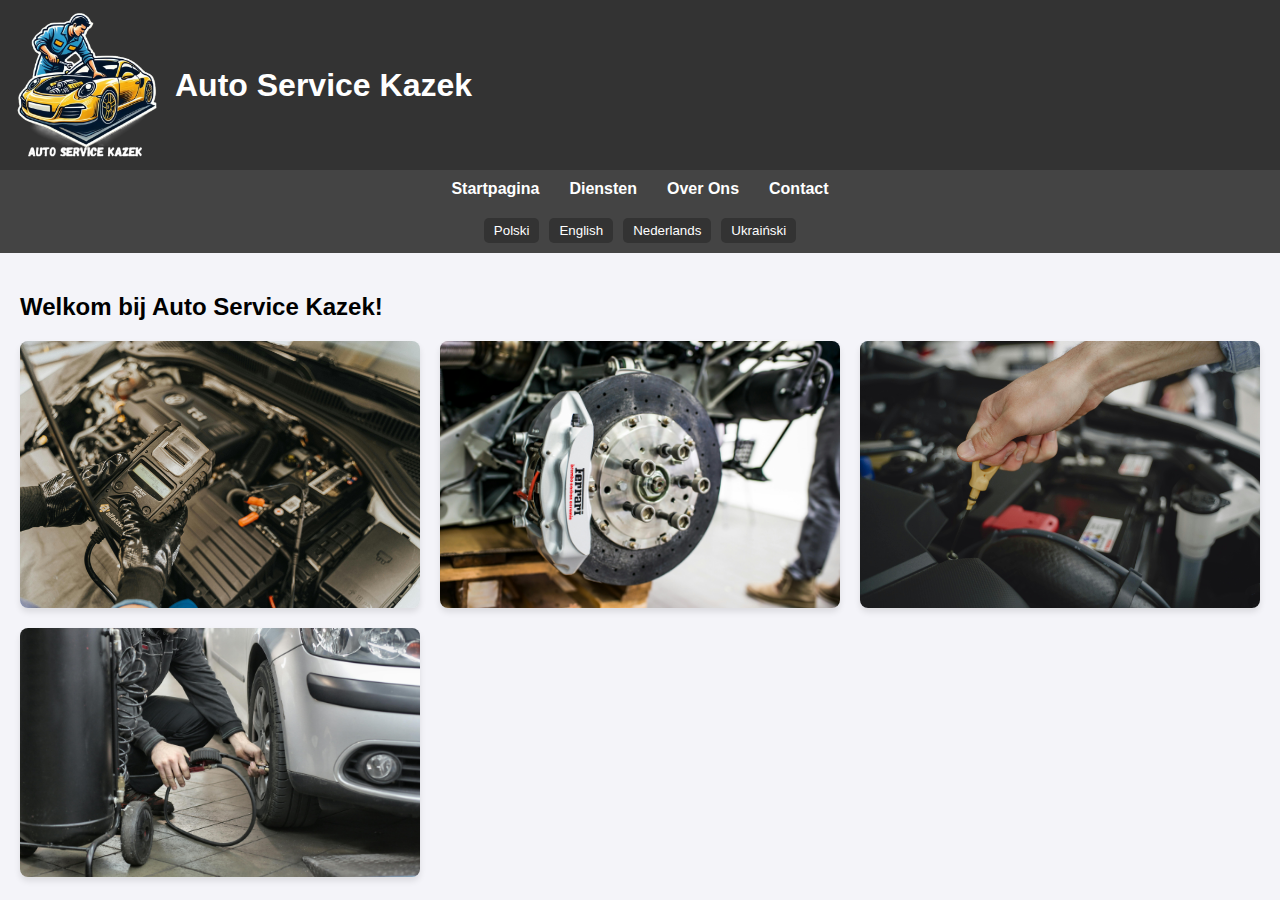
<file: index.html>
<!DOCTYPE html>
<html lang="nl">
<head>
    <meta charset="UTF-8">
    <meta name="viewport" content="width=device-width, initial-scale=1.0">
    <title>Auto Service Kazek</title>
  <link rel="stylesheet" href="style.css">
</head>
<body>
    <header>
      <div class="banner">

        <img src="logo2.png" alt="logo" class="logo">
        <h1 data-i18n="warsztat_samochodowy" class="autos">Auto Service Kazek</h1>
      </div>

    </header>
    <nav>
      <a href="index.html" data-i18n="strona_glowna">Startpagina</a>
      <a href="uslugi.html" data-i18n="uslugi1">Diensten</a>
      <a href="o_nas.html" data-i18n="o_nas">Over Ons</a>
      <a href="kontakt.html" data-i18n="kontakt">Contact</a>
    </nav>
    <nav class="language-selector">
       <button onclick="changeLanguage('pl')">Polski</button>
       <button onclick="changeLanguage('en')">English</button>
       <button onclick="changeLanguage('nl')">Nederlands</button>
       <button onclick="changeLanguage('uk')">Ukraiński</button>
   </nav>
    <main>
      <section>
            <h2 data-i18n="witamy_w_auto">Welkom bij Auto Service Kazek!</h2>
              </section>
        <section class="gallery">
          <img src="zdj1.jpg" alt="Zdjęcie 1">
          <img src="zdj2.jpg" alt="Zdjęcie 2">
          <img src="zdj3.jpg" alt="Zdjęcie 3">
          <img src="zdj4.jpg" alt="Zdjęcie 4">
        </section>
    </main>

    </main>


    <script type="text/javascript">
    const translations = {
  pl: {
      warsztat_samochodowy:"Auto Service Kazek",
      strona_glowna: "Strona Główna",
      uslugi1:"Usługi",
      o_nas:"O Nas",
      kontakt:"Kontakt",
      witamy_w_auto:"Witamy w Auto Service Kazek!",

  },
  en: {

      warsztat_samochodowy:"Auto Service Kazek",
      strona_glowna: "Home Page",
      uslugi1:"Services",
      o_nas:"About Us",
      kontakt:"Contact",
      witamy_w_auto:"Welcome to Auto Service Kazek!",

  },
  nl: {
      company_name: "Bedrijfsnaam",
      warsztat_samochodowy:"Auto Service Kazek",
      strona_glowna: "Startpagina",
      uslugi1:"Diensten",
      o_nas:"Over Ons",
      kontakt:"Contact",
      witamy_w_auto:"Welkom bij Auto Service Kazek!",

  },
  uk:{
    company_name: "",
    warsztat_samochodowy:"Auto Service Kazek",
    strona_glowna: "Головна сторінка",
    uslugi1:"Послуги",
    o_nas:"Про нас",
    kontakt:"Контакт",
    witamy_w_auto:"Ласкаво просимо до Автосервісу Казек!",
  }

};

function changeLanguage(lang) {
  const elements = document.querySelectorAll("[data-i18n]");
  elements.forEach(el => {
      const key = el.getAttribute("data-i18n");
      el.textContent = translations[lang][key];
  });
}

    </script>

</body>
</html>
</file>
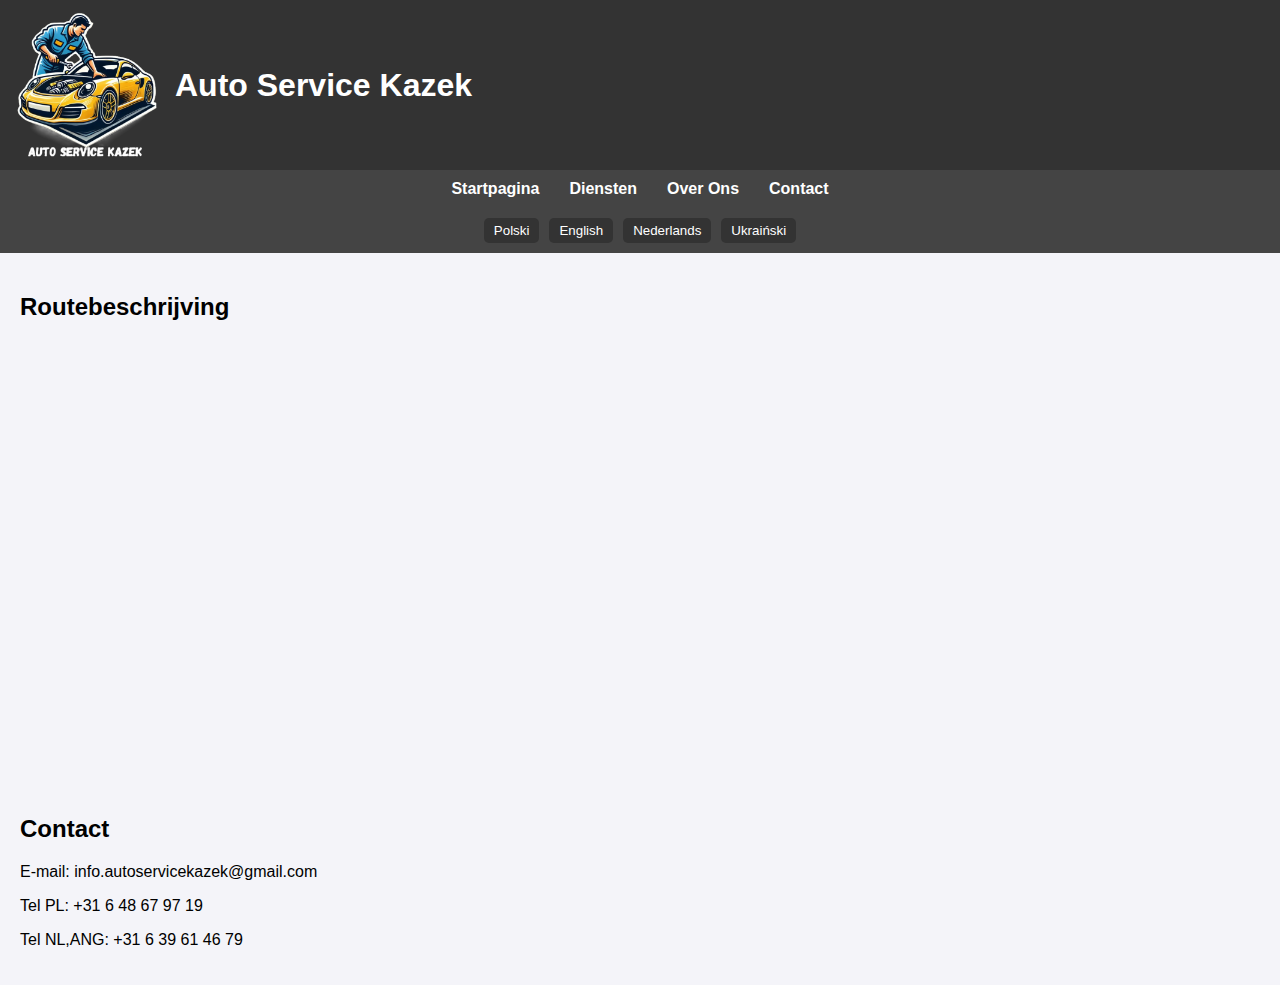
<file: kontakt.html>
<!DOCTYPE html>
<html lang="nl">
<head>
    <meta charset="UTF-8">
    <meta name="viewport" content="width=device-width, initial-scale=1.0">
    <title>Auto Service Kazek</title>
    <link rel="stylesheet" href="style2.css">
</head>
<body>
  <header>
    <div class="banner">

    <img src="logo2.png" alt="logo" class="logo">
      <h1 data-i18n="warsztat_samochodowy" class="autos">Auto Service Kazek</h1>
    </div>

  </header>
    <nav>
      <a href="index.html" data-i18n="strona_glowna">Startpagina</a>
      <a href="uslugi.html" data-i18n="uslugi1">Diensten</a>
      <a href="o_nas.html" data-i18n="o_nas">Over Ons</a>
      <a href="kontakt.html" data-i18n="kontakt">Contact</a>
    </nav>
    <nav class="language-selector">
       <button onclick="changeLanguage('pl')">Polski</button>
       <button onclick="changeLanguage('en')">English</button>
       <button onclick="changeLanguage('nl')">Nederlands</button>
       <button onclick="changeLanguage('uk')">Ukraiński</button>

   </nav>
    <main>
      <section id="mapa">
          <h2 data-i18n="mapa_dojazdu">Routebeschrijving</h2>
        <iframe src="https://www.google.com/maps/embed?pb=!1m18!1m12!1m3!1d478.3262561000264!2d4.657527163773254!3d52.386187064890194!2m3!1f0!2f0!3f0!3m2!1i1024!2i768!4f13.1!3m3!1m2!1s0x47c5ef62b981ac49%3A0x7d752b0dadbf0d3c!2sIngenieur%20Lelyweg%2014j%2C%202031%20CD%20Haarlem!5e1!3m2!1spl!2snl!4v1738248337230!5m2!1spl!2snl"
          width="600"
           height="450"
           style="border:0;"
           allowfullscreen=""
           loading="lazy"
        referrerpolicy="no-referrer-when-downgrade"></iframe>
          <h2 data-i18n="kontakt">Contact</h2>
          <p>E-mail: info.autoservicekazek@gmail.com</p>
          <p>Tel PL: +31 6 48 67 97 19</p>
          <p>Tel NL,ANG: +31 6 39 61 46 79</p>

      </section>
    </main>

    <script type="text/javascript">
    const translations = {
  pl: {
    strona_glowna:"Strona główna",
   mapa_dojazdu:"Mapa dojazdu",
   kontakt:"Kontakt",
   warsztat_samochodowy:"Auto Service Kazek",
   uslugi1:"Usługi",
   o_nas:"O Nas",
   kontakt:"Kontakt",
  },
  en: {
    mapa_dojazdu:"Directions",
    kontakt:"Contact",
    warsztat_samochodowy:"Auto Service Kazek",
    strona_glowna: "Home Page",
    uslugi1:"Services",
    o_nas:"About Us",
    kontakt:"Contact",
  },
  nl: {
    mapa_dojazdu:"Routebeschrijving",
    kontakt:"Contact",
    warsztat_samochodowy:"Auto Service Kazek",
    strona_glowna: "Startpagina",
    uslugi1:"Diensten",
    o_nas:"Over Ons",
    kontakt:"Contact",
  },
  uk:{
    mapa_dojazdu:"Карта проїзду",
    warsztat_samochodowy:"Auto Service Kazek",
    strona_glowna: "Головна сторінка",
    uslugi1:"Послуги",
    o_nas:"Про нас",
    kontakt:"Контакт",
    witamy_w_auto:"Ласкаво просимо до Автосервісу Казек!",
  }
};

function changeLanguage(lang) {
  const elements = document.querySelectorAll("[data-i18n]");
  elements.forEach(el => {
      const key = el.getAttribute("data-i18n");
      el.textContent = translations[lang][key];
  });
}

    </script>
</body>
</html>
</file>
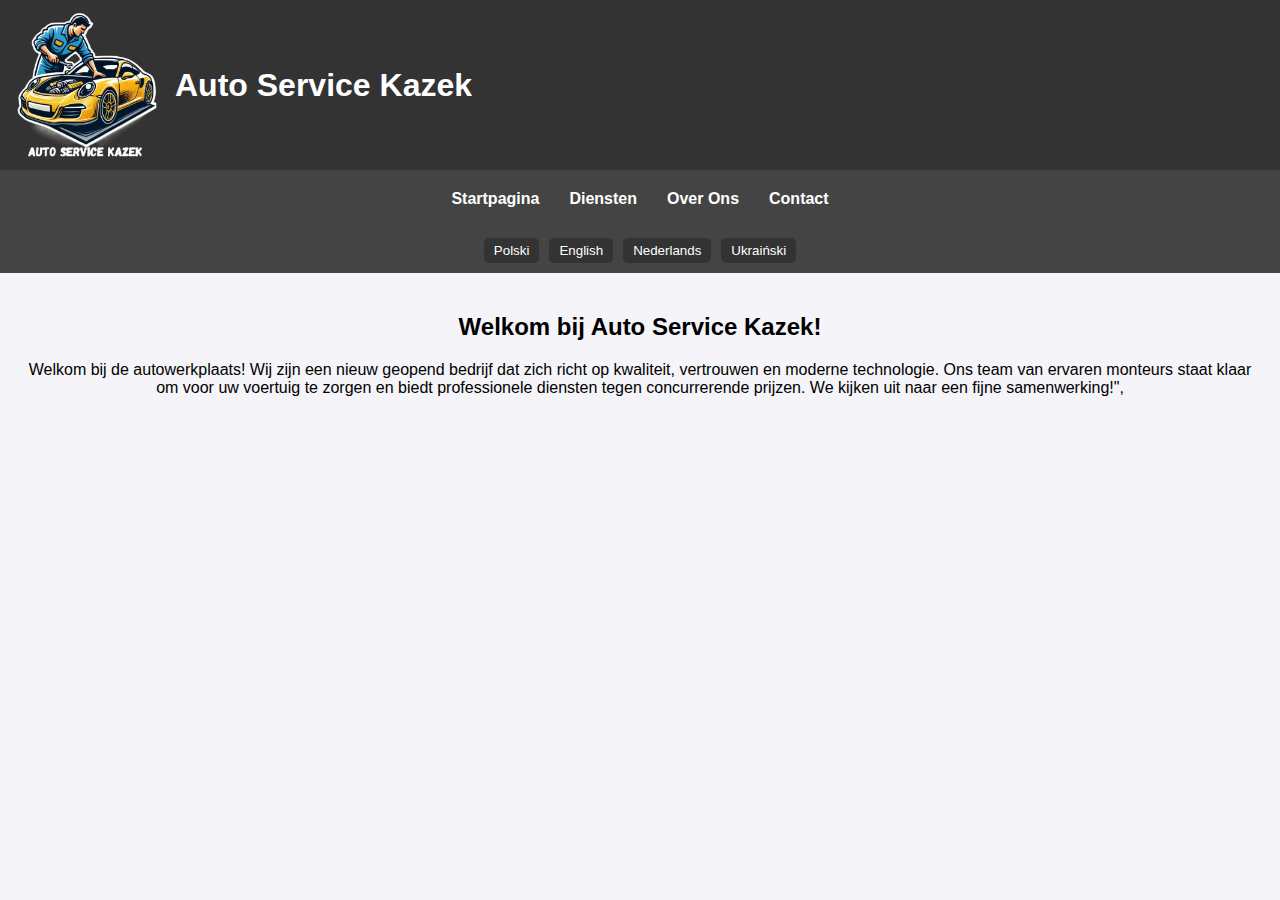
<file: o_nas.html>
<!DOCTYPE html>
<html lang="nl">
<head>
    <meta charset="UTF-8">
    <meta name="viewport" content="width=device-width, initial-scale=1.0">
    <title>Auto Service Kazek</title>
    <link rel="stylesheet" href="style3.css">
</head>
<body>
  <header>
    <div class="banner">

      <img src="logo2.png" alt="logo" class="logo">
      <h1 data-i18n="warsztat_samochodowy" class="autos">Auto Service Kazek</h1>
    </div>

  </header>
    <nav>
      <nav>
        <a href="index.html" data-i18n="strona_glowna">Startpagina</a>
        <a href="uslugi.html" data-i18n="uslugi1">Diensten</a>
        <a href="o_nas.html" data-i18n="o_nas">Over Ons</a>
        <a href="kontakt.html" data-i18n="kontakt">Contact</a>
      </nav>
    </nav>
    <nav class="language-selector">
       <button onclick="changeLanguage('pl')">Polski</button>
       <button onclick="changeLanguage('en')">English</button>
       <button onclick="changeLanguage('nl')">Nederlands</button>
       <button onclick="changeLanguage('uk')">Ukraiński</button>

   </nav>
    <main>
      
        <section>
            <h2 data-i18n="Witamy_w_auto">Welkom bij Auto Service Kazek!</h2>
            <p data-i18n="opis1"> Welkom bij de  autowerkplaats! Wij zijn een nieuw geopend bedrijf dat zich richt op kwaliteit, vertrouwen en moderne technologie. Ons team van ervaren monteurs staat klaar om voor uw voertuig te zorgen en biedt professionele diensten tegen concurrerende prijzen. We kijken uit naar een fijne samenwerking!",
                </p>


        </section>



    </main>

    <script type="text/javascript">
    const translations = {
  pl: {
    strona_glowna: "Strona Główna",
    uslugi1:"Usługi",
    o_nas:"O Nas",
    kontakt:"Kontakt",
    Witamy_w_auto:"Witamy w Auto Service Kazek!",
    opis1:"Witamy w warsztacie samochodowym ! Jesteśmy nowo otwartą firmą, która stawia na jakość, zaufanie i nowoczesne technologie. Nasz zespół doświadczonych mechaników jest gotowy, aby zadbać o Twój pojazd, zapewniając profesjonalne usługi w konkurencyjnych cenach. Zapraszamy do współpracy!",
    warsztat_samochodowy:"Auto Service Kazek",
  },
  en: {
    strona_glowna: "Home Page",
    uslugi1:"Services",
    o_nas:"About Us",
    kontakt:"Contact",
    Witamy_w_auto:"Welcome Auto Service Kazek!",
    opis1:"Welcome to the  car workshop! We are a newly opened company that focuses on quality, trust, and modern technology. Our team of experienced mechanics is ready to take care of your vehicle, providing professional services at competitive prices. We look forward to working with you!",
    warsztat_samochodowy:"Auto Service Kazek",
  },
  nl: {
    strona_glowna: "Startpagina",
    uslugi1:"Diensten",
    o_nas:"Over Ons",
    kontakt:"Contact",
    Witamy_w_auto:"Welkom bij Auto Service Kazek!",
    opis1:"Welkom bij de  autowerkplaats! Wij zijn een nieuw geopend bedrijf dat zich richt op kwaliteit, vertrouwen en moderne technologie. Ons team van ervaren monteurs staat klaar om voor uw voertuig te zorgen en biedt professionele diensten tegen concurrerende prijzen. We kijken uit naar een fijne samenwerking!",
    warsztat_samochodowy:"Auto Service Kazek",
  },
  uk:{
    warsztat_samochodowy:"Auto Service Kazek",
    strona_glowna: "Головна сторінка",
    uslugi1:"Послуги",
    o_nas:"Про нас",
    kontakt:"Контакт",
    Witamy_w_auto:"Ласкаво просимо до Автосервісу Казек!",
    opis1:"Ласкаво просимо до автосервісу! Ми — нововідкрита компанія, яка орієнтується на якість, довіру та сучасні технології. Наша команда досвідчених механіків готова піклуватися про ваш автомобіль, забезпечуючи професійні послуги за конкурентними цінами. Запрошуємо до співпраці!",
  }
};

function changeLanguage(lang) {
  const elements = document.querySelectorAll("[data-i18n]");
  elements.forEach(el => {
      const key = el.getAttribute("data-i18n");
      el.textContent = translations[lang][key];
  });
}

    </script>
</body>
</html>
</file>
<file: style.css>
body {
        font-family: Arial, sans-serif;
        margin: 0;
        padding: 0;
        background-color: #f4f4f9;
    }


    header .banner {
      background-color: #333;
      color: #fff;
      padding: 20px 0;
      text-align: center;
      display: flex;
      align-items: center;
      padding: 10px;
      color: white;
      text-align: center;

      }

    header img{
      width: 100px;

    }

    header .logo {
      width: 150px;
      margin-right: 15px;

    }
    .language-selector {
      display: flex;
      justify-content: center;
      background-color: #444;
      padding: 10px;
    }

    .language-selector button {
      margin: 0 5px;
      padding: 5px 10px;
      background-color: #333;
      color: #fff;
      border: none;
      border-radius: 5px;
      cursor: pointer;
    }

    .language-selector button:hover {
      background-color: #0288d1;
    }

    nav {
        background-color: #444;
        color: #fff;
        display: flex;
        justify-content: center;
        padding: 10px 0;
    }
    nav a {
        color: #fff;
        margin: 0 15px;
        text-decoration: none;
        font-weight: bold;
    }
    nav a:hover {
        text-decoration: underline;
    }
    main {
        padding: 20px;
    }
    .cta {
        background-color: #333;
        color: #fff;
        padding: 20px;
        text-align: center;
    }
    footer {
        background-color: #333;
        color: #fff;
        text-align: center;
        padding: 10px 0;
        margin-top: 20px;
    }
    .gallery {
        display: grid;
        grid-template-columns: repeat(auto-fit, minmax(300px, 1fr));
        gap: 20px;
        margin-top: 20px;
    }
    .gallery img {
        width: 100%;
        height: auto;
        border-radius: 8px;
        box-shadow: 0 4px 6px rgba(0, 0, 0, 0.1);
    }
</file>
<file: style2.css>
body {
        font-family: Arial, sans-serif;
        margin: 0;
        padding: 0;
        background-color: #f4f4f9;
    }
    header .banner {
      background-color: #333;
      color: #fff;
      padding: 20px 0;
      text-align: center;
      display: flex;
      align-items: center;
      padding: 10px;
      color: white;
      text-align: center;

      }

    header img{
      width: 100px;

    }

    header .logo {
      width: 150px;
      margin-right: 15px;

    }
    nav {
        background-color: #444;
        color: #fff;
        display: flex;
        justify-content: center;
        padding: 10px 0;
    }
    nav a {
        color: #fff;
        margin: 0 15px;
        text-decoration: none;
        font-weight: bold;
    }
    nav a:hover {
        text-decoration: underline;
    }
    main {
        padding: 20px;
    }
    .cta {
        background-color: #333;
        color: #fff;
        padding: 20px;
        text-align: center;
    }
    footer {
        background-color: #333;
        color: #fff;
        text-align: center;
        padding: 10px 0;
        margin-top: 20px;
    }
    .language-selector {
      display: flex;
      justify-content: center;
      background-color: #444;
      padding: 10px;
    }

    .language-selector button {
      margin: 0 5px;
      padding: 5px 10px;
      background-color: #333;
      color: #fff;
      border: none;
      border-radius: 5px;
      cursor: pointer;
    }

    .language-selector button:hover {
      background-color: #0288d1;
    }
</file>
<file: style3.css>
body {
        font-family: Arial, sans-serif;
        margin: 0;
        padding: 0;
        background-color: #f4f4f9;
    }
    header .banner {
      background-color: #333;
      color: #fff;
      padding: 20px 0;
      text-align: center;
      display: flex;
      align-items: center;
      padding: 10px;
      color: white;
      text-align: center;

      }

    header img{
      width: 100px;

    }

    header .logo {
      width: 150px;
      margin-right: 15px;

    }
    nav {
        background-color: #444;
        color: #fff;
        display: flex;
        justify-content: center;
        padding: 10px 0;
    }
    nav a {
        color: #fff;
        margin: 0 15px;
        text-decoration: none;
        font-weight: bold;
    }
    nav a:hover {
        text-decoration: underline;
    }
    main {
        padding: 20px;
    }
    .cta {
        background-color: #333;
        color: #fff;
        padding: 20px;
        text-align: center;
    }

    .language-selector {
      display: flex;
      justify-content: center;
      background-color: #444;
      padding: 10px;
    }

    .language-selector button {
      margin: 0 5px;
      padding: 5px 10px;
      background-color: #333;
      color: #fff;
      border: none;
      border-radius: 5px;
      cursor: pointer;
    }

    .language-selector button:hover {
      background-color: #0288d1;
    }
    h2 {
      text-align: center;
      
       
    }
    p{
      text-align: center;
     
    }
</file>
